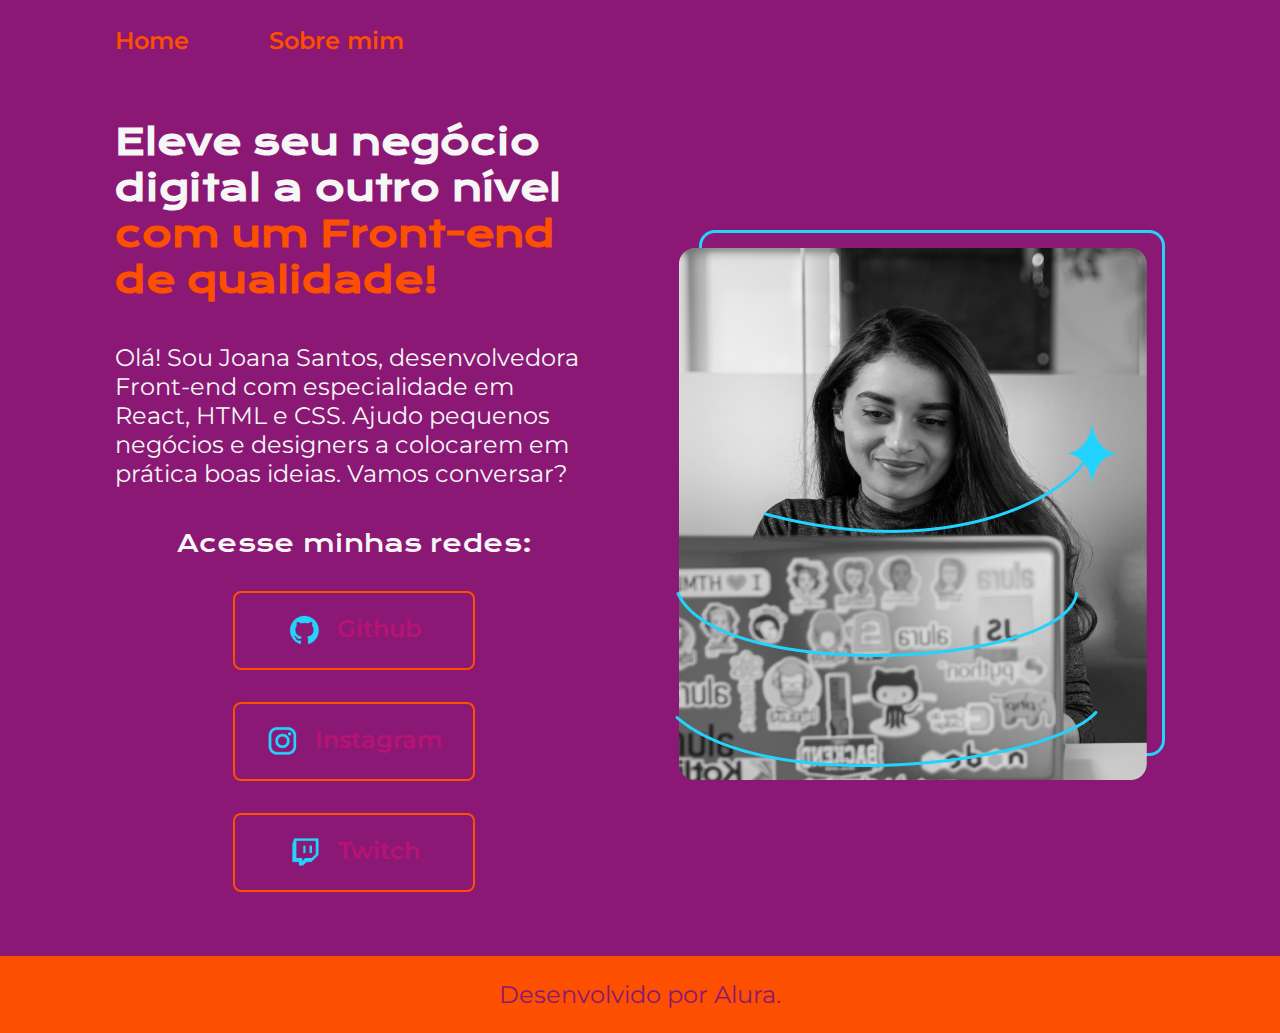
<file: index.html>
<!DOCTYPE html>
<html lang="pt-br">
<head>
    <meta charset="UTF-8">
    <meta http-equiv="X-UA-Compatible" content="IE=edge">
    <meta name="viewport" content="width=device-width, initial-scale=1.0">
    <title>Portfolio</title>
    <link rel="stylesheet" href="./style/style.css">
</head>
<body>
    <header class="cabecalho">
      <nav class="cabecalho__menu">
        <a class="cabecalho__menu__link" href="./index.html">Home</a>
        <a class="cabecalho__menu__link" href="./about.html">Sobre mim</a>
      </nav>
    </header>
    <main class="apresentacao">
      <section class="apresentacao__conteudo">
        <h1 class="apresentacao__conteudo__titulo">Eleve seu negócio digital a outro nível <strong class="titulo-destaque">com um Front-end de qualidade!</strong></h1>
        <p class="apresentacao__conteudo__texto">Olá! Sou Joana Santos, desenvolvedora Front-end com especialidade em React, HTML e CSS. Ajudo pequenos negócios e designers a colocarem em prática boas ideias. Vamos conversar?</p>
        <div class="apresentacao__links">
          <h2 class="apresentacao__links__sub-titulo">Acesse minhas redes:</h2>
          <a class="apresentacao__links__link" href="https://github.com">
            <img src="./Assets-aula2-curso3-html-e-css-main/assets/github.png" alt="Github image">  
            Github
          </a>
          <a class="apresentacao__links__link" href="https://instagram.com">
            <img src="./Assets-aula2-curso3-html-e-css-main/assets/instagram.png" alt="Instagram image">
            Instagram</a>
          <a class="apresentacao__links__link" href="https://twitch.com">
            <img src="./Assets-aula2-curso3-html-e-css-main/assets/twitch.png" alt="Twicth image">
            Twitch
          </a>  
        </div>

      </section>
      <img class="apresentacao__imagem" src="./Assets-aula2-curso3-html-e-css-main/assets/Imagem.png" alt="Foto de Joana">
      </main>
    <footer class="footer">
      <p>Desenvolvido por Alura.</p>
    </footer>
</body>
</html>
</file>
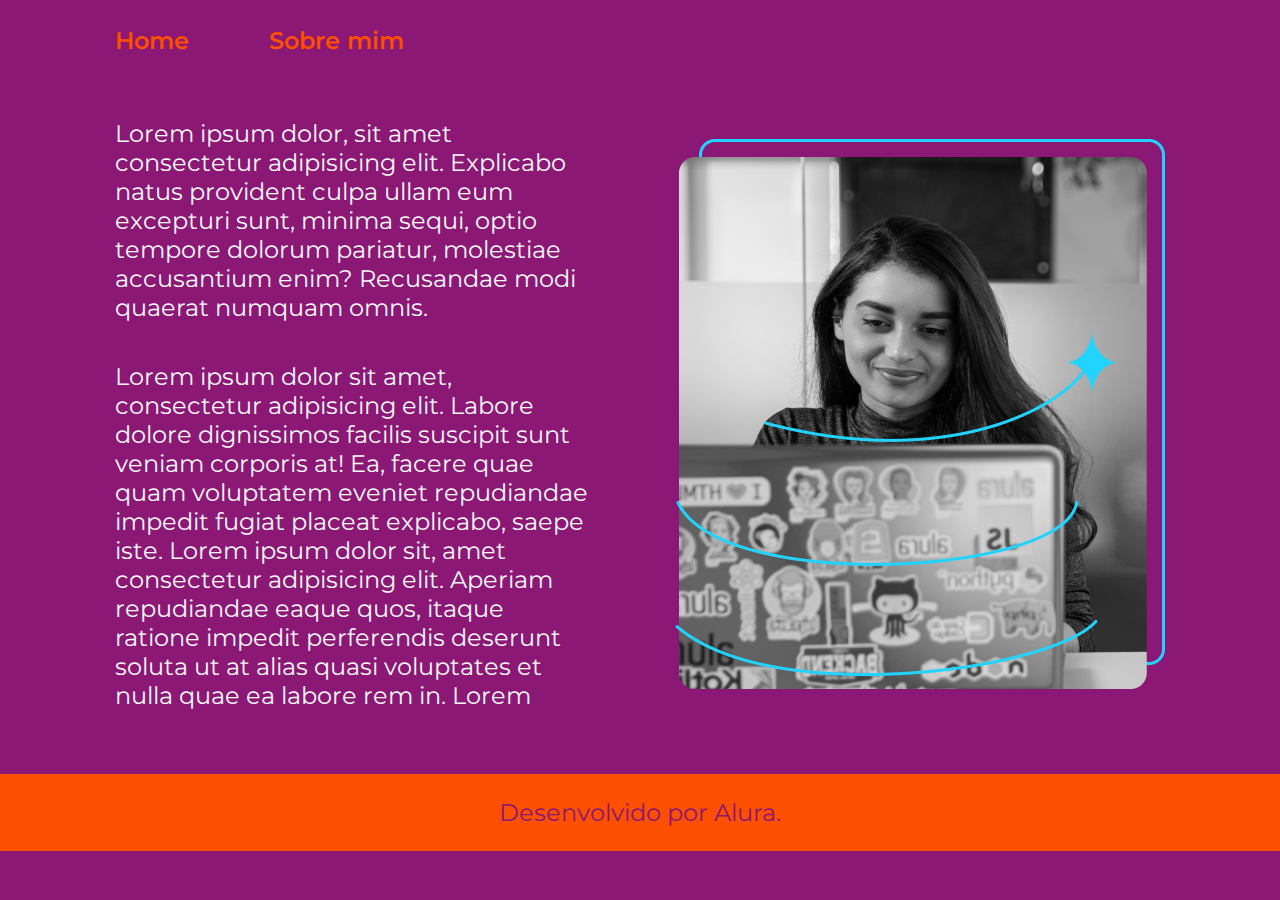
<file: about.html>
<!DOCTYPE html>
<html lang="pt-br">
<head>
  <meta charset="UTF-8">
  <meta http-equiv="X-UA-Compatible" content="IE=edge">
  <meta name="viewport" content="width=device-width, initial-scale=1.0">
  <title>Sobre mim</title>
  <link rel="stylesheet" href="./style/style.css">
</head>
<body>
  <header class="cabecalho">
    <nav class="cabecalho__menu">
      <a class="cabecalho__menu__link" href="./index.html">Home</a>
      <a class="cabecalho__menu__link" href="./about.html">Sobre mim</a>
    </nav>
  </header>

  <main class="apresentacao">
    <section class="apresentacao__conteudo">
      <p class="apresentacao__conteudo__texto">Lorem ipsum dolor, sit amet consectetur adipisicing elit. Explicabo natus provident culpa ullam eum excepturi sunt, minima sequi, optio tempore dolorum pariatur, molestiae accusantium enim? Recusandae modi quaerat numquam omnis.</p>
      <p class="apresentacao__conteudo__texto">Lorem ipsum dolor sit amet, consectetur adipisicing elit. Labore dolore dignissimos facilis suscipit sunt veniam corporis at! Ea, facere quae quam voluptatem eveniet repudiandae impedit fugiat placeat explicabo, saepe iste. Lorem ipsum dolor sit, amet consectetur adipisicing elit. Aperiam repudiandae eaque quos, itaque ratione impedit perferendis deserunt soluta ut at alias quasi voluptates et nulla quae ea labore rem in. Lorem</p>
    </section>
    <img src="./Assets-aula2-curso3-html-e-css-main/assets/Imagem.png" alt="Foto de Joana">

  </main>

  <footer class="footer">
    <p>Desenvolvido por Alura.</p>
  </footer>
</body>
</html>
</file>
<file: style/style.css>
@import url('https://fonts.googleapis.com/css2?family=Krona+One&family=Montserrat:wght@400;600&display=swap');

:root {
  --cor-primaria: #8B1874;
  --cor-secundaria: #B71375;
  --cor-terciaria: #FC4F00;
}


* {
  margin: 0;
  padding: 0;
}

body {
  /* height: 100vh; */
  background-color: var(--cor-primaria);
  color: #f6f6f6;
  box-sizing: border-box;
}

.cabecalho {
  padding: 2% 0% 0% 9%;
}

.cabecalho__menu {
  display: flex;
  gap: 80px
}

.cabecalho__menu__link {
  font-family: 'Montserrat', sans-serif;
  font-size: 1.5rem;
  font-weight: 600;
  color: var(--cor-terciaria);
  text-decoration: none;
}

.apresentacao {
  padding: 5% 9%;
  display:flex;
  align-items: center;
  justify-content: space-between;
  gap: 82px;
}

.apresentacao__conteudo {
  width: 50%;
  display: flex;
  flex-direction: column;
  gap: 40px;
}

.apresentacao__conteudo__titulo {
  font-size: 2.25rem;
  font-family: 'Krona One', sans-serif;
}

.titulo-destaque {
  color: var(--cor-terciaria);
}

.apresentacao__conteudo__texto {
  font-size: 1.5rem;
  font-family: 'Montserrat', sans-serif;
}

.apresentacao__links {
  display: flex;
  flex-direction: column;
  justify-content: space-between;
  align-items: center;
  gap: 32px;
}

.apresentacao__links__sub-titulo {
  font-family: 'Krona one', 'sans-serif';
  font-weight: 400;
  font-size: 1.5rem;
}

.apresentacao__links__link {
  /* background-color: #22d4fd; com esse comando  CTRL + K + C comenta */ 
  display: flex;
  justify-content: center;
  gap: 16px;
  border: 2px solid var(--cor-terciaria);
  width: 50%;
  text-align: center;
  border-radius: 8px;
  font-size: 1.5rem;
  padding: 21.5px 0;
  text-decoration: none;
  color: var(--cor-secundaria);
  font-weight: 600;
  font-family: 'Montserrat', sans-serif;
}

.apresentacao__links__link:hover {
  background-color: #272727;
}

.apresentacao__imagem {
  width: 50%;
}

.footer {
  padding: 24px;
  color: var(--cor-primaria);
  background-color: var(--cor-terciaria);
  text-align: center;
  font-family: 'Montserrat', sans-serif;
  font-size: 1.5rem;
  font-weight: 400;
}

@media (max-width: 1200px ) {
  .cabecalho {
    padding: 10%;
  }

  .cabecalho__menu {
    justify-content: center;
  }
  
  .apresentacao {
    flex-direction: column-reverse;
    padding: 5%;
  }

  .apresentacao__conteudo {
    width: auto;
  }
}
</file>
